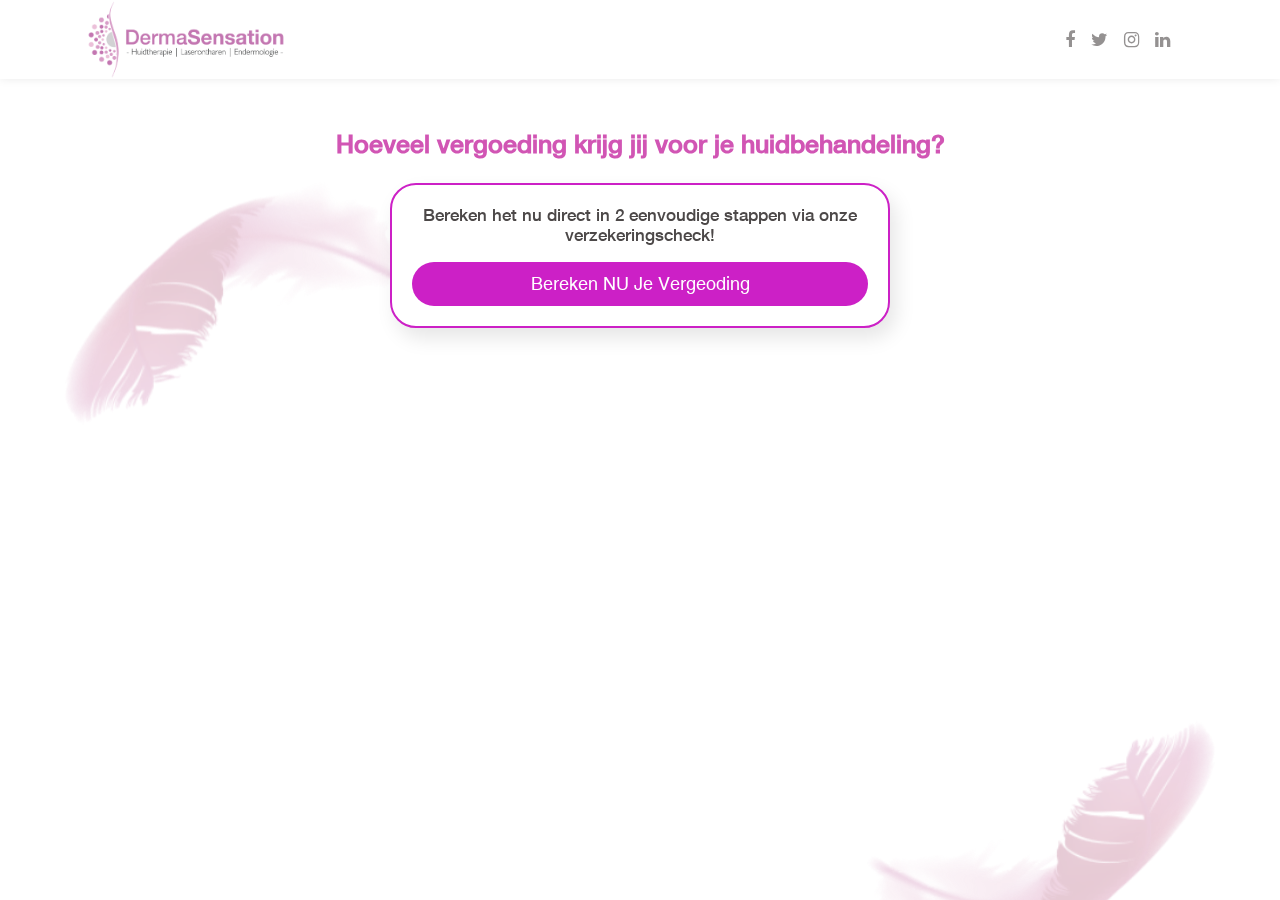
<file: index.html>
<!DOCTYPE html>
<html lang="en-US">
<head>
	<meta charset="UTF-8">
	<meta http-equiv="X-UA-Compatible" content="IE=edge">
	<meta name="viewport" content="width=device-width, initial-scale=1, maximum-scale=1">

	<!-- Site Title -->
	<title>Home - This is your site title</title>

	<meta name="author" content="Platonic IT">
	<meta name="description" content="">

	<!-- Vendor CSS -->
	<link rel="stylesheet" type="text/css" href="assets/css/vendor.min.css">
	
	<!-- Style CSS -->
	<link rel="stylesheet" type="text/css" href="style.css">	
	<!-- Responsive CSS -->
	<link rel="stylesheet" type="text/css" href="assets/css/responsive.css">
	<!-- Facebook Pixel Code -->
	<script>
	!function(f,b,e,v,n,t,s)
	{if(f.fbq)return;n=f.fbq=function(){n.callMethod?
	n.callMethod.apply(n,arguments):n.queue.push(arguments)};
	if(!f._fbq)f._fbq=n;n.push=n;n.loaded=!0;n.version='2.0';
	n.queue=[];t=b.createElement(e);t.async=!0;
	t.src=v;s=b.getElementsByTagName(e)[0];
	s.parentNode.insertBefore(t,s)}(window, document,'script',
	'https://connect.facebook.net/en_US/fbevents.js');
	fbq('init', '536990616460699');
	fbq('track', 'PageView');
	</script>
	<noscript><img height="1" width="1" style="display:none"
	src="https://www.facebook.com/tr?id=536990616460699&ev=PageView&noscript=1"
	/></noscript>
	<!-- End Facebook Pixel Code -->

	<!-- Global site tag (gtag.js) - Google Analytics -->
	<script async src="https://www.googletagmanager.com/gtag/js?id=UA-131858475-1"></script>
	<script>
	window.dataLayer = window.dataLayer || [];
	function gtag(){dataLayer.push(arguments);}
	gtag('js', new Date());

	gtag('config', 'UA-131858475-1');
	</script>
	
	<!-- Global site tag (gtag.js) - Google Ads: 853735768 -->
	<script async src="https://www.googletagmanager.com/gtag/js?id=AW-853735768"></script>
	<script>
	window.dataLayer = window.dataLayer || [];
	function gtag(){dataLayer.push(arguments);}
	gtag('js', new Date());

	gtag('config', 'AW-853735768');
	</script>

	<!-- Snap Pixel Code -->
	<script type='text/javascript'>
	(function(e,t,n){if(e.snaptr)return;var a=e.snaptr=function()
	{a.handleRequest?a.handleRequest.apply(a,arguments):a.queue.push(arguments)};
	a.queue=[];var s='script';r=t.createElement(s);r.async=!0;
	r.src=n;var u=t.getElementsByTagName(s)[0];
	u.parentNode.insertBefore(r,u);})(window,document,
	'https://sc-static.net/scevent.min.js');

	snaptr('init', 'df6e3667-cb63-461c-8358-9ea3060f6851', {
	'user_email': '__INSERT_USER_EMAIL__'
	});
	snaptr('track', 'PAGE_VIEW');
	</script>
	<!-- End Snap Pixel Code -->

</head>
<body>
	<!-- Header -->
	<header class="header-wrap">
		<div class="container">
			<nav class="navbar navbar-expand-lg navbar-light">
				<a class="navbar-brand" href="//www.dermasensation.nl/"><img src="assets/images/dermasensation-logo.png" alt="DermaSensation Logo"></a>
				<button class="navbar-toggler" type="button">
				  <span class="navbar-toggler-icon"></span>
				</button>
			  
				<div class="collapse navbar-collapse d-none d-sm-block" id="navbar">
					<ul class="social-menu ml-auto">
						<li><a target="_blank" href="//www.facebook.com/DermaSensation.nl"><i class="fa fa-facebook"></i></a></li>
						<li><a target="_blank" href="//twitter.com/dermasensation"><i class="fa fa-twitter"></i></a></li>
						<li><a target="_blank" href="//instagram.com/dermasensation"><i class="fa fa-instagram"></i></a></li>
						<li><a target="_blank" href="//www.linkedin.com/company/derma-sensation"><i class="fa fa-linkedin"></i></a></li>
					</ul>
				</div>
			</nav>
		</div>
	</header>

	<!-- Mobile Menu -->
	<div class="mobile-nav">
		<div class="mobile-nav-inner">
			<button class="close-btn navbar-close" type="button"><span>X</span> close menu</button>
			<ul class="social-menu d-flex justify-content-around">
				<li><a target="_blank" href="fb://profile/323635094402478"><i class="fa fa-facebook"></i></a></li>
				<li><a target="_blank" href="twitter://user?screen_name=dermasensation"><i class="fa fa-twitter"></i></a></li>
				<li><a target="_blank" href="//instagram.com/dermasensation"><i class="fa fa-instagram"></i></a></li>
				<li><a target="_blank" href="//www.linkedin.com/company/derma-sensation"><i class="fa fa-linkedin"></i></a></li>
			</ul>
		</div>
	</div>
	<!-- End of Mobile Menu -->
	<!-- End of Header -->

	<!-- Content -->
	<!-- feather bg -->
	<div class="feather1">
		<img src="assets/images/pink-feather.png" alt="feather background">
	</div>
	<div class="feather2">
		<img src="assets/images/pink-feather.png" alt="feather background">
	</div>

	<main class="main-content">
		<div class="container">
			<div class="row justify-content-center">
				<div class="col-lg-12">
					<h1 class="form-title">Hoeveel vergoeding krijg jij voor je huidbehandeling?</h1>
					<!-- Form -->
					<form action="rechtopvergoeding2019-verzekering.html" method="GET" class="form-box content-shadow">
						<h5>Bereken het nu direct in 2 eenvoudige stappen via onze verzekeringscheck!</h5>
						<div class="form-group text-center mb-0">
							<button type="submit" class="btn btn-block btn-lg btn-magenta">Bereken NU Je Vergeoding</button>
						</div>
					</form>
					<!-- End of Form -->
				</div>
			</div>
		</div>
	</main>
	<!-- End of Content -->


	<!-- Vendor JS -->
	<script type="text/javascript" src="assets/js/vendor.min.js"></script>
	<!-- Custom Scripts -->
	<script type="text/javascript" src="assets/js/scripts.js"></script>
</body>
</html>
</file>
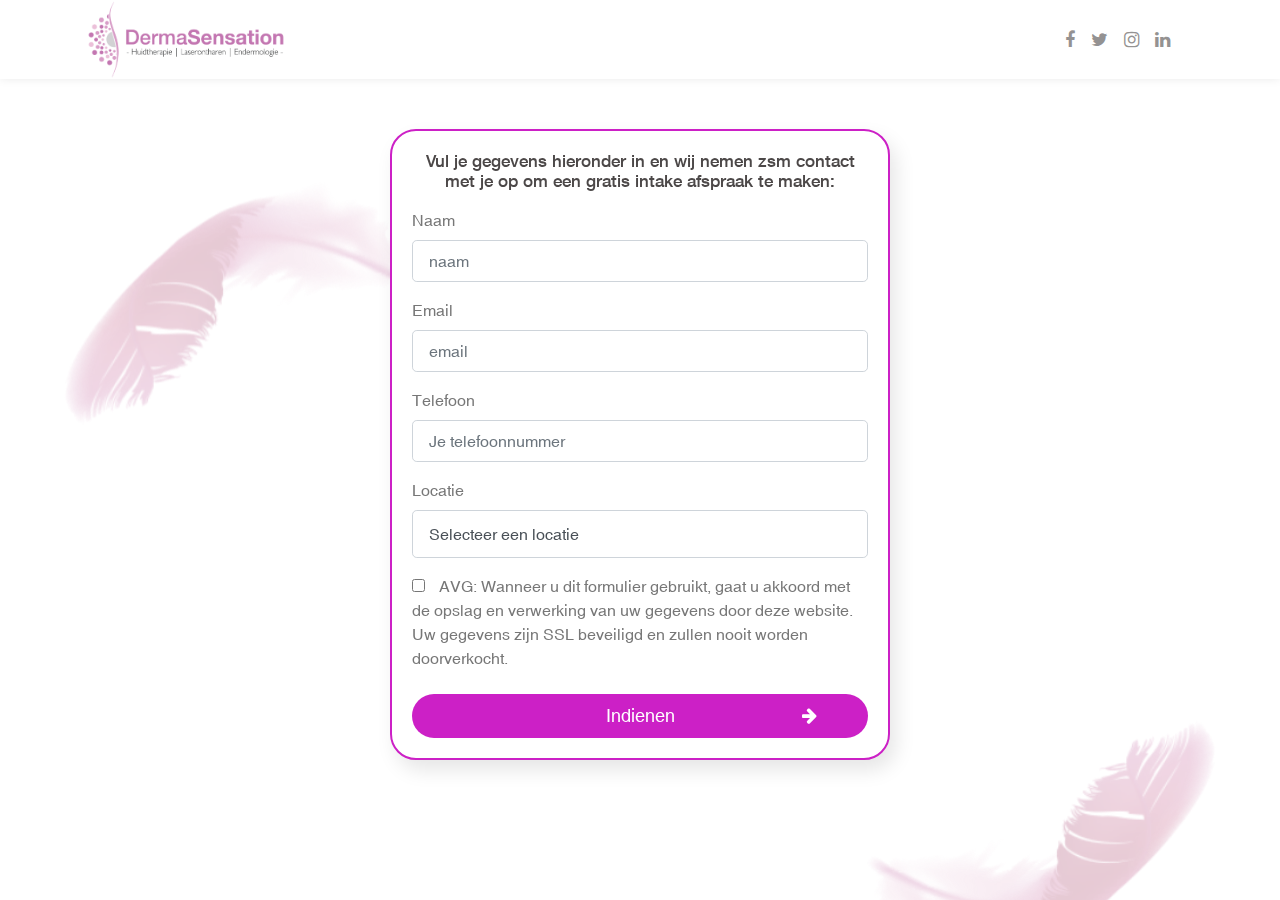
<file: rechtopvergoeding2019-aanvraag.html>
<!DOCTYPE html>
<html lang="en-US">
<head>
	<meta charset="UTF-8">
	<meta http-equiv="X-UA-Compatible" content="IE=edge">
	<meta name="viewport" content="width=device-width, initial-scale=1, maximum-scale=1">

	<!-- Site Title -->
	<title>Home - This is your site title</title>

	<meta name="author" content="Platonic IT">
	<meta name="description" content="">

	<!-- Vendor CSS -->
	<link rel="stylesheet" type="text/css" href="assets/css/vendor.min.css">
	
	<!-- Style CSS -->
	<link rel="stylesheet" type="text/css" href="style.css">	
	<!-- Responsive CSS -->
    <link rel="stylesheet" type="text/css" href="assets/css/responsive.css">

	<!-- Facebook Pixel Code -->
	<script>
    !function(f,b,e,v,n,t,s)
    {if(f.fbq)return;n=f.fbq=function(){n.callMethod?
    n.callMethod.apply(n,arguments):n.queue.push(arguments)};
    if(!f._fbq)f._fbq=n;n.push=n;n.loaded=!0;n.version='2.0';
    n.queue=[];t=b.createElement(e);t.async=!0;
    t.src=v;s=b.getElementsByTagName(e)[0];
    s.parentNode.insertBefore(t,s)}(window, document,'script',
    'https://connect.facebook.net/en_US/fbevents.js');
    fbq('init', '536990616460699');
    fbq('track', 'PageView');
    </script>
    <noscript><img height="1" width="1" style="display:none"
    src="https://www.facebook.com/tr?id=536990616460699&ev=PageView&noscript=1"
    /></noscript>
    <!-- End Facebook Pixel Code -->

    <!-- Global site tag (gtag.js) - Google Analytics -->
    <script async src="https://www.googletagmanager.com/gtag/js?id=UA-131858475-1"></script>
    <script>
    window.dataLayer = window.dataLayer || [];
    function gtag(){dataLayer.push(arguments);}
    gtag('js', new Date());

    gtag('config', 'UA-131858475-1');
    </script>
    
    <!-- Global site tag (gtag.js) - Google Ads: 853735768 -->
    <script async src="https://www.googletagmanager.com/gtag/js?id=AW-853735768"></script>
    <script>
    window.dataLayer = window.dataLayer || [];
    function gtag(){dataLayer.push(arguments);}
    gtag('js', new Date());

    gtag('config', 'AW-853735768');
    </script>

    <!-- Snap Pixel Code -->
    <script type='text/javascript'>
    (function(e,t,n){if(e.snaptr)return;var a=e.snaptr=function()
    {a.handleRequest?a.handleRequest.apply(a,arguments):a.queue.push(arguments)};
    a.queue=[];var s='script';r=t.createElement(s);r.async=!0;
    r.src=n;var u=t.getElementsByTagName(s)[0];
    u.parentNode.insertBefore(r,u);})(window,document,
    'https://sc-static.net/scevent.min.js');

    snaptr('init', 'df6e3667-cb63-461c-8358-9ea3060f6851', {
    'user_email': '__INSERT_USER_EMAIL__'
    });
    snaptr('track', 'PAGE_VIEW');
    </script>
    <!-- End Snap Pixel Code -->
</head>
<body>
	<!-- Header -->
	<header class="header-wrap">
		<div class="container">
			<nav class="navbar navbar-expand-lg navbar-light">
				<a class="navbar-brand" href="//www.dermasensation.nl/"><img src="assets/images/dermasensation-logo.png" alt="DermaSensation Logo"></a>
				<button class="navbar-toggler" type="button">
				  <span class="navbar-toggler-icon"></span>
				</button>
			  
				<div class="collapse navbar-collapse d-none d-sm-block" id="navbar">
					<ul class="social-menu ml-auto">
                        <li><a target="_blank" href="//www.facebook.com/DermaSensation.nl"><i class="fa fa-facebook"></i></a></li>
						<li><a target="_blank" href="//twitter.com/dermasensation"><i class="fa fa-twitter"></i></a></li>
						<li><a target="_blank" href="//instagram.com/dermasensation"><i class="fa fa-instagram"></i></a></li>
						<li><a target="_blank" href="//www.linkedin.com/company/derma-sensation"><i class="fa fa-linkedin"></i></a></li>
					</ul>
				</div>
			</nav>
		</div>
	</header>

	<!-- Mobile Menu -->
	<div class="mobile-nav">
		<div class="mobile-nav-inner">
			<button class="close-btn navbar-close" type="button"><span>X</span> close menu</button>
			<ul class="social-menu d-flex justify-content-around">
                <li><a target="_blank" href="fb://profile/323635094402478"><i class="fa fa-facebook"></i></a></li>
                <li><a target="_blank" href="//twitter.com/dermasensation"><i class="fa fa-twitter"></i></a></li>
                <li><a target="_blank" href="//instagram.com/dermasensation"><i class="fa fa-instagram"></i></a></li>
                <li><a target="_blank" href="//www.linkedin.com/company/derma-sensation"><i class="fa fa-linkedin"></i></a></li>
			</ul>
		</div>
	</div>
	<!-- End of Mobile Menu -->
	<!-- End of Header -->

    <!-- Content -->
 	<!-- feather bg -->
     <div class="feather1">
		<img src="assets/images/pink-feather.png" alt="feather background">
	</div>
	<div class="feather2">
		<img src="assets/images/pink-feather.png" alt="feather background">
	</div>
	<main class="main-content">
		<div class="container">
			<div class="row justify-content-center">
				<div class="col-lg-12">
					<!-- Form -->
					<form action="form-step-2.html" method="POST" class="form-box content-shadow">
						<h5>Vul je gegevens hieronder in en wij nemen zsm contact met je op om een gratis intake afspraak te maken:</h5>
                        <div class="form-group">
                            <label for="name">Naam</label>
                            <input class='form-control form-control-lg' type='text' name='naam' placeholder="naam"/>
                        </div>
                        <div class="form-group">
                                <label for="email">Email</label>
                                <input class='form-control form-control-lg' type='text' name='email' placeholder="email"/>
                        </div>
                        <div class="form-group">
                                <label for="name">Telefoon</label>
                                <input class='form-control form-control-lg' type='text' name='telefoon' placeholder="Je telefoonnummer"/>
                        </div>

                        <div class="form-group">
                                <label for="Location">Locatie</label>
                                <select class="form-control form-control-lg" name="locatie" id="locatie" required>
                                    <option value="">Selecteer een locatie</option>
                                    <option value="">Rotterdam</option>
                                    <option value="">Gouda</option>
                                </select>
                        </div>
                        <!-- <div class='form-group text-center'>
                                <p class='alert alert-success'>Mega goed nieuws voor de snelle beslissers! Dien direct je aanvraag in en krijg deze geweldige bonus erbij! Weg = weg!</p>
                        </div> -->

                        <div class="form-group checkbox">
                            <label for="privacy">
                                    <input class="checkbox" type="checkbox" name="privacy" id="privacy">
                                    AVG: Wanneer u dit formulier gebruikt, gaat u akkoord met de opslag en verwerking van uw gegevens door deze website. Uw gegevens zijn SSL beveiligd en zullen nooit worden doorverkocht.
                            </label>
                        </div>
                        

                        <div class="form-group text-center mb-0">
                                <button type="submit" class="btn btn-block btn-lg btn-magenta">Indienen <span class="icon"><i class="fa fa-arrow-right"></i></span></button>
                        </div>

                        <!-- Warning -->
                        <!--<div class='form-group text-center'>
                            <p class='alert alert-warning'>JAMMER! JE HEBT GEEN RECHT OP VERGOEDING VIA JE</p>
                        </div>

                        <div class="form-group text-center mb-0">
                            <button type="submit" class="btn btn-block btn-lg btn-magenta" style="margin-bottom: 10px;">Volgende Stap</button>
                        </div> -->
					</form>
					<!-- End of Form -->
				</div>
			</div>
		</div>
	</main>
	<!-- End of Content -->


	<!-- Vendor JS -->
	<script type="text/javascript" src="assets/js/vendor.min.js"></script>
	<!-- Custom Scripts -->
    <script type="text/javascript" src="assets/js/scripts.js"></script>
</body>
</html>
</file>
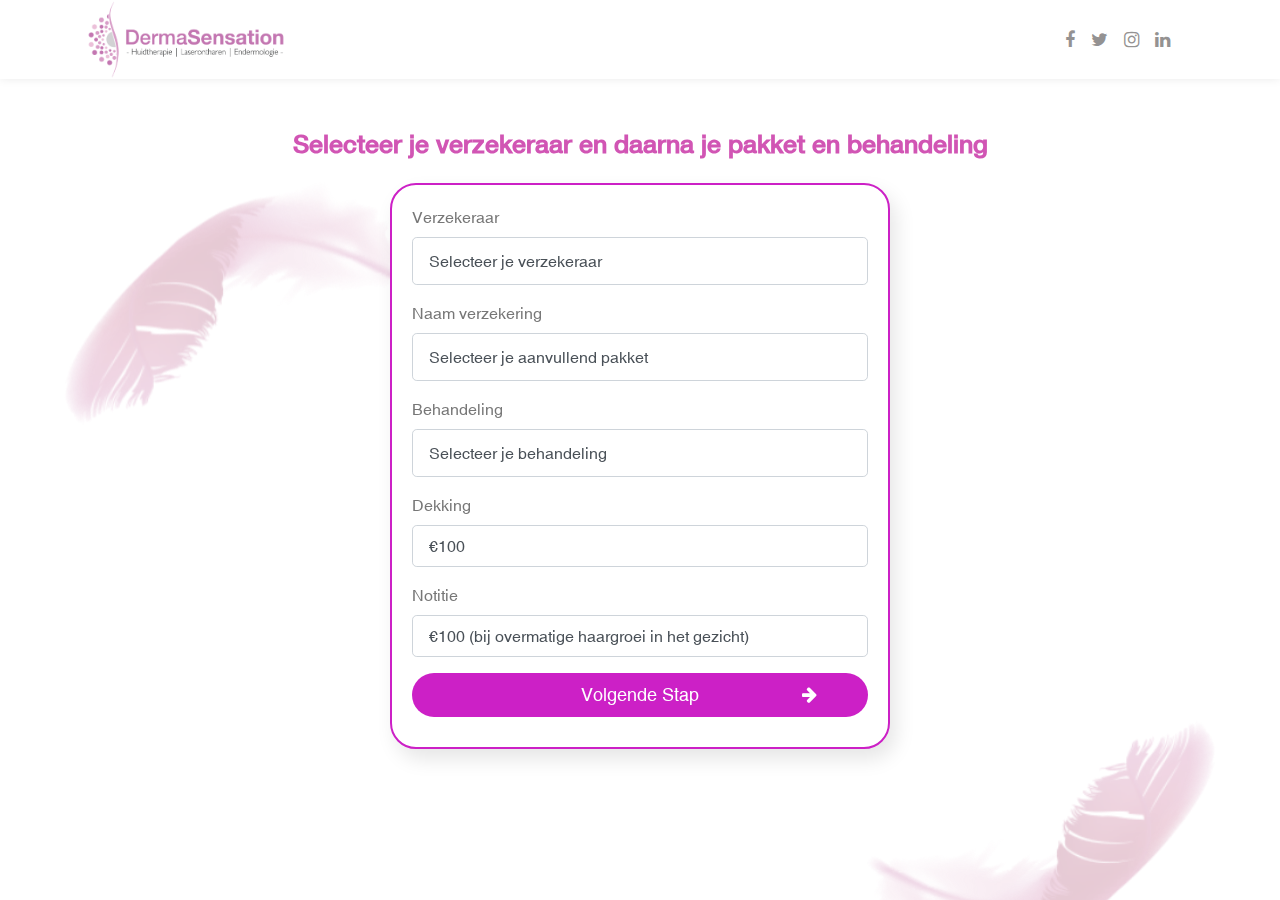
<file: rechtopvergoeding2019-verzekering.html>
<!DOCTYPE html>
<html lang="en-US">
<head>
	<meta charset="UTF-8">
	<meta http-equiv="X-UA-Compatible" content="IE=edge">
	<meta name="viewport" content="width=device-width, initial-scale=1, maximum-scale=1">

	<!-- Site Title -->
	<title>Home - This is your site title</title>

	<meta name="author" content="Platonic IT">
	<meta name="description" content="">

	<!-- Vendor CSS -->
	<link rel="stylesheet" type="text/css" href="assets/css/vendor.min.css">
	
	<!-- Style CSS -->
	<link rel="stylesheet" type="text/css" href="style.css">	
	<!-- Responsive CSS -->
    <link rel="stylesheet" type="text/css" href="assets/css/responsive.css">

	<!-- Facebook Pixel Code -->
	<script>
    !function(f,b,e,v,n,t,s)
    {if(f.fbq)return;n=f.fbq=function(){n.callMethod?
    n.callMethod.apply(n,arguments):n.queue.push(arguments)};
    if(!f._fbq)f._fbq=n;n.push=n;n.loaded=!0;n.version='2.0';
    n.queue=[];t=b.createElement(e);t.async=!0;
    t.src=v;s=b.getElementsByTagName(e)[0];
    s.parentNode.insertBefore(t,s)}(window, document,'script',
    'https://connect.facebook.net/en_US/fbevents.js');
    fbq('init', '536990616460699');
    fbq('track', 'PageView');
    </script>
    <noscript><img height="1" width="1" style="display:none"
    src="https://www.facebook.com/tr?id=536990616460699&ev=PageView&noscript=1"
    /></noscript>
    <!-- End Facebook Pixel Code -->

    <!-- Global site tag (gtag.js) - Google Analytics -->
    <script async src="https://www.googletagmanager.com/gtag/js?id=UA-131858475-1"></script>
    <script>
    window.dataLayer = window.dataLayer || [];
    function gtag(){dataLayer.push(arguments);}
    gtag('js', new Date());

    gtag('config', 'UA-131858475-1');
    </script>
    
    <!-- Global site tag (gtag.js) - Google Ads: 853735768 -->
    <script async src="https://www.googletagmanager.com/gtag/js?id=AW-853735768"></script>
    <script>
    window.dataLayer = window.dataLayer || [];
    function gtag(){dataLayer.push(arguments);}
    gtag('js', new Date());

    gtag('config', 'AW-853735768');
    </script>

    <!-- Snap Pixel Code -->
    <script type='text/javascript'>
    (function(e,t,n){if(e.snaptr)return;var a=e.snaptr=function()
    {a.handleRequest?a.handleRequest.apply(a,arguments):a.queue.push(arguments)};
    a.queue=[];var s='script';r=t.createElement(s);r.async=!0;
    r.src=n;var u=t.getElementsByTagName(s)[0];
    u.parentNode.insertBefore(r,u);})(window,document,
    'https://sc-static.net/scevent.min.js');

    snaptr('init', 'df6e3667-cb63-461c-8358-9ea3060f6851', {
    'user_email': '__INSERT_USER_EMAIL__'
    });
    snaptr('track', 'PAGE_VIEW');
    </script>
    <!-- End Snap Pixel Code -->
</head>
<body>
	<!-- Header -->
	<header class="header-wrap">
		<div class="container">
			<nav class="navbar navbar-expand-lg navbar-light">
				<a class="navbar-brand" href="//www.dermasensation.nl/"><img src="assets/images/dermasensation-logo.png" alt="DermaSensation Logo"></a>
				<button class="navbar-toggler" type="button">
				  <span class="navbar-toggler-icon"></span>
				</button>
			  
				<div class="collapse navbar-collapse d-none d-sm-block" id="navbar">
					<ul class="social-menu ml-auto">
                        <li><a target="_blank" href="//www.facebook.com/DermaSensation.nl"><i class="fa fa-facebook"></i></a></li>
						<li><a target="_blank" href="//twitter.com/dermasensation"><i class="fa fa-twitter"></i></a></li>
						<li><a target="_blank" href="//instagram.com/dermasensation"><i class="fa fa-instagram"></i></a></li>
						<li><a target="_blank" href="//www.linkedin.com/company/derma-sensation"><i class="fa fa-linkedin"></i></a></li>
					</ul>
				</div>
			</nav>
		</div>
	</header>

	<!-- Mobile Menu -->
	<div class="mobile-nav">
		<div class="mobile-nav-inner">
			<button class="close-btn navbar-close" type="button"><span>X</span> close menu</button>
			<ul class="social-menu d-flex justify-content-around">
                <li><a target="_blank" href="fb://profile/323635094402478"><i class="fa fa-facebook"></i></a></li>
                <li><a target="_blank" href="//twitter.com/dermasensation"><i class="fa fa-twitter"></i></a></li>
                <li><a target="_blank" href="//instagram.com/dermasensation"><i class="fa fa-instagram"></i></a></li>
                <li><a target="_blank" href="//www.linkedin.com/company/derma-sensation"><i class="fa fa-linkedin"></i></a></li>
			</ul>
		</div>
	</div>
	<!-- End of Mobile Menu -->
	<!-- End of Header -->

    <!-- Content -->
    <!-- Feather BG -->
	<div class="feather1">
		<img src="assets/images/pink-feather.png" alt="feather background">
	</div>
	<div class="feather2">
		<img src="assets/images/pink-feather.png" alt="feather background">
	</div>
	<main class="main-content">
		<div class="container">
			<div class="row justify-content-center">
				<div class="col-lg-12">
					<h1 class="form-title">Selecteer je verzekeraar en daarna je pakket en behandeling</h1>
					<!-- Form -->
					<form action="rechtopvergoeding2019-aanvraag.html" method="GET" class="form-box content-shadow">
						<!-- <h5>Bereken het nu direct in 2 eenvoudige stappen via onze verzekeringscheck!</h5> -->
                        <div class="form-group">
                            <label for="verzekeraar">Verzekeraar</label>
                            <select class="form-control form-control-lg" name="verzekeraar" id="verzekeraar" required>
                                <option value="">Selecteer je verzekeraar</option>
                                <option value="Aevitae">Aevitae</option>
                                <option value="Value 2">Value 2</option>
                                <option value="Value 3">Value 3</option>
                            </select>
                        </div>

                        <div class="form-group">
                            <label for="verzekering">Naam verzekering</label>
                            <select class="form-control form-control-lg" name="verzekering" id="verzekering" required>
                                <option value="">Selecteer je aanvullend pakket</option>
                                <option value="Basic">Basic</option>
                                <option value="Value 2">Value 2</option>
                                <option value="Value 3">Value 3</option>
                            </select>
                        </div>

                        <div class="form-group">
                            <label for="behandeling">Behandeling</label>
                            <select class="form-control form-control-lg" name="behandeling" id="behandeling" required>
                                <option value="">Selecteer je behandeling</option>
                                <option value="Laserontharen">Laserontharen</option>
                                <option value="Value 2">Value 2</option>
                                <option value="Value 3">Value 3</option>
                            </select>
                        </div>

                        <div class="form-group" id="details">
                            <label for='dekking' >Dekking</label>
                            <div class='form-control form-control-lg'>€100</div>
                            <input class='form-control form-control-lg' type='hidden' name='dekking' value='€100' />
                        </div>
                        <div class='form-group'>
                            <label for='notitie'>Notitie</label>
                            <div class='form-control form-control-lg'>€100 (bij overmatige haargroei in het gezicht)</div>
                        </div>

                        <!-- Warning -->
                        <!-- <div class='form-group text-center'>
                            <p class='alert alert-success'>gefeliciteerd! je hebt recht op vergoeding via je</p>
                        </div>
                        <div class='form-group text-center'>
                            <p class='alert alert-warning'>JAMMER! JE HEBT GEEN RECHT OP VERGOEDING VIA JE</p>
                        </div> -->

                        <div class="form-group text-center mb-0">
                            <button type="submit" class="btn btn-block btn-lg btn-magenta" style="margin-bottom: 10px;">Volgende Stap <span class="icon"><i class="fa fa-arrow-right"></i></button>
                        </div>
					</form>
					<!-- End of Form -->
				</div>
			</div>
		</div>
	</main>
	<!-- End of Content -->


	<!-- Vendor JS -->
	<script type="text/javascript" src="assets/js/vendor.min.js"></script>
	<!-- Custom Scripts -->
    <script type="text/javascript" src="assets/js/scripts.js"></script>
</body>
</html>
</file>
<file: style.css>
/*
Version: 1.0.1
Author: Platonic IT
Author URI: https://www.platonicit.com/
*/
/* ====================================================================
[TABLE OF CONTENTS]
-------------------
01. Global CSS
*/
/**
* ===================================
* = 01. Global CSS
* ===================================
*/
/* Font Face */
@font-face {
    font-family: 'Helvetica';
    src: url('assets/fonts/Helvetica.woff2') format('woff2'),
        url('assets/fonts/Helvetica.woff') format('woff');
    font-weight: normal;
    font-style: normal;
}

@font-face {
    font-family: 'Helvetica';
    src: url('assets/fonts/HelveticaNeue-Medium.woff2') format('woff2'),
        url('assets/fonts/HelveticaNeue-Medium.woff') format('woff');
    font-weight: 500;
    font-style: normal;
}

@font-face {
    font-family: 'Helvetica';
    src: url('assets/fonts/Helvetica-Bold.woff2') format('woff2'),
        url('assets/fonts/Helvetica-Bold.woff') format('woff');
    font-weight: bold;
    font-style: italic;
}

html, body {
    font-size: 100%;
}

body {
    font-family: 'Helvetica', sans-serif;
    color: #777;
    font-size: 14px;
}


.feather1 img {
    left: 5%;
    top:20%;
    position: fixed;
    width: 350px;
    transform: rotate(180deg);
    z-index: -999;
    opacity: 0.56;
}
.feather2 img {
    right: 5%;
    top:80%;
    position: fixed;
    width: 350px;
    z-index: -999;
    opacity: 0.56;
}

select { 
    -webkit-appearance: none;
    -moz-appearance: none;
    appearance: none;
    background-image: url(https://image.flaticon.com/icons/png/512/25/25623.png);
    background-position-x: calc(100% - 10px);
    background-size: 10px;
    background-repeat: no-repeat;
    background-position-y: center;
}

a:hover, a:focus {
    text-decoration: none;
}

input:focus, textarea:focus, button:focus, a:focus {
    outline: none;
}

button[type=submit], input[type=submit] {
    cursor: pointer;
}

ul {
    margin: 0;
    padding: 0;
    list-style: none;
}

h1, h2, h3, h4 {
	margin: 0 0 10px;
}

img {
    max-width: 100%;
}

.fa, .fas {
    padding-right: 0!important;
}

input, textarea {
    padding: 10px 15px;
    /* margin-bottom: 1em; */
}

input[type="button"]:hover, input[type="reset"]:hover, input[type="submit"]:hover, button[type="submit"]:hover, input[type="button"]:focus, input[type="reset"]:focus, input[type="submit"]:focus, button[type="submit"]:focus, .button:hover, body div.wpforms-container-full .wpforms-form input[type=submit]:hover, body div.wpforms-container-full .wpforms-form button[type=submit]:hover, body div.wpforms-container-full .wpforms-form .wpforms-page-button:hover {
    background-color: #a0109b;
}

.opacity-1 {
    opacity: 1!important;
}

.bg {
    background-color: #ddd;
    background-repeat: no-repeat;
    -webkit-background-size: cover;
    background-size: cover;
    background-position: center center;
}

.overlay {
    position: absolute;
    left: 0;
    top: 0;
    width: 100%;
    height: 100%;
    background-color: #000;
    opacity: 0.6;
}

.section-padding {
    padding: 80px 0;
}

.btn {
    border-radius: 25px;
    position: relative;
}

.btn .icon {
    position: absolute;
    right: 50px;
}

.btn:hover .icon {
    animation: bounceright 0.3s alternate ease infinite;
}

@keyframes bounceright {
  from {
    -webkit-transform: translateX(0);
  }
  to {
    -webkit-transform: translateX(3px);
  }
}

.btn-magenta {
    background: #CC20C6;
    color: #fff;
}

.btn-light {
    background: #fff!important;
    border: 0.5px solid #D1D1D1;
    box-shadow: 0 3px 6px rgba(0,0,0,0.1);
}

.form-box .alert {
    border-radius: 5px;
    text-transform: uppercase;
    font-size: 16px;
    font-weight: 500;
    border-width: 2px;
}

.form-box .btn {
    border-radius: 25px;
    font-size: 1.1rem;
}

.form-box .alert {
    color: #4C4848;
}

.form-box .alert-success {
    background: rgba(68,235,255,0.16);
    border: 2px solid #44ebff;
}

.form-box .alert-warning {
    background: #FFFFFC;
}

/* Topbar Style */
.header-wrap > .container {
    padding-left: 0;
    padding-right: 0;
}

.navbar-brand img {
    max-width: 200px;

}

.social-menu li {
    display: inline-block;
}

.social-menu li a {
    padding: 8px;
    display: block;
    font-size: 18px;
}

.navbar.navbar-light .navbar-nav .nav-link, .navbar a {
    color: rgba(76,72,72,0.6);
}

.navbar-light .navbar-nav .active>.nav-link, .navbar-light .navbar-nav .nav-item:hover .nav-link, .navbar a:hover {
    color:#CC20C6;
}

.navbar-collapse {
    padding-left: 16px;
    padding-right: 16px;
    position: absolute;
    top: 100%;
    left: 0;
    width: 100%;
    z-index: 9;
    background: #fff;
    box-shadow: 0 8px 25px rgba(0,0,0,0.1);
}


.header-wrap {
    box-shadow: 0 -1px 10px rgba(0,0,0,0.1);
}

.navbar-nav {
    padding: 8px 0;
}

.mobile-nav {
    position: fixed;
    top: 0;
    left: -200px;
    width: 300px;
    height: 100%;
    background: #fff;
    box-shadow: -1px 5px 5px rgba(0,0,0,0.1);
    z-index: 9;
    transition: all 0.25s;
    opacity: 0;
    visibility: hidden;
}

.mobile-nav .close-btn {
    display: block;
    width: 100%;
    background: #f8f8f8;
    padding: 16px;
    font-weight: 500;
    border: none;
    text-align: left;
    font-size: 15px;
    text-transform: uppercase;
}

.mobile-nav .close-btn span {
    font-size: 11px;
    display: inline-block;
    width: 16px;
    height: 16px;
    text-align: center;
    border: 1px solid;
    border-radius: 50%;
    margin-right: 4px;
    opacity: 0.8;
    line-height: 1.3;
    vertical-align: text-bottom;
}

.mobile-menu li {
    border-bottom: 1px solid rgba(0,0,0,0.035);
}

.mobile-menu li a {
    display: block;
    padding: 8px 16px;
    color: #555;
    font-size: 16px;
}


.mobile-nav .social-menu a {
    padding: 16px;
    color: #CC20C6;
}

.mobile-nav.active-mobile-nav {
    left: 0;
    opacity: 1;
    visibility: visible;
}

body.active-mobile-nav:after {
    position: absolute;
    left: 0;
    top: 0;
    width: 100%;
    height: 100%;
    content: '';
    background: #000;
    opacity: 0.7;
    transition: all 0.5s;
}


.navbar-light .navbar-toggler {
    border: none;
    background: transparent;
}


/* Content Style */
.main-content {
    padding: 50px 0;
}

.content-shadow {
    border: 2px solid #CC20C6;
    padding: 16px;
    box-shadow: 6px 10px 20px rgba(0,0,0,0.1);
    border-radius: 26px;
}



/* Form Style */
.form-box {
    padding: 20px;
    max-width: 500px;
    margin: 0 auto;
    background: #fff;
}

.form-title {
    font-size: 25px;
    text-align: center;
    margin-bottom: 24px;
    color: #D155B4;
    font-weight: 700;
}

.form-box h5 {
    font-size: 17px;
    color: #4C4848;
    text-align: center;
    margin-bottom: 16px;
}

.form-control-lg {
    font-size: 16px;
}

.form-box .form-control:disabled {
    background: transparent;
    resize: none;
}

.form-group .checkbox{
    margin-right: 10px; 
}



/* Responsive */
@media screen and (max-width: 768px) {
    .elementor-column-gap-default>.elementor-row>.elementor-column>.elementor-element-populated {
        padding: 0!important;
    }
    .navbar {
        padding-left: 0;
        padding-right: 0;
    }
    .social-menu {
        display: none;
    }
    .navbar-brand img {
        margin-left: 5%;
    }
    .feather1 img {
        display: none;
    }
    .feather2 img {
        right: 5%;
        top:80%;
        width: 250px;
        z-index: -999;
        opacity: 0.56;
    }
    .main-content {
        padding: 70px 0 180px;
    }

}
@media screen and (min-width: 768px) {
    body {
        font-size: 16px;
    }

    .navbar-collapse {
        position: relative;
        box-shadow: 0 0 0;
    }
    .social-menu {
        display: none;
    }
    .navbar, .navbar-nav, .navbar-brand {
        padding-top: 0;
        padding-bottom: 0;
    }
    .navbar-light .navbar-nav .nav-link {
        padding-top: 28px;
        padding-bottom: 24px;
        border-bottom: 5px solid transparent;
        padding-left: 1rem;
        padding-right: 1rem;
    }
    .navbar-light .navbar-nav .nav-item {
        position: relative;
    }
    .navbar-light .navbar-nav .nav-item::after {
        position: absolute;
        bottom: 0;
        left: 50%;
        height: 4px;
        width: 0;
        transition: all 0.5s;
        content: '';
        background: #38C910;
        transform: translateX(-50%)
    }
    .navbar-light .navbar-nav .nav-item.active::after, .navbar-light .navbar-nav .nav-item:hover::after {
        width: 100%;
    }
}

@media screen and (min-width: 990px) {
    body {
        font-size: 16px;
    }
    .form-control-lg {
        font-size: 15px;
    }
    .social-menu {
        display: inherit;
    }
}

@media screen and (min-width: 1199px) {
    .social-menu {
        display: inherit;
    }
    .form-control-lg {
        font-size: 16px;
    }
    .maplist {
        height: 550px;
    }
    .navbar-light .navbar-nav .nav-link {
        padding-left: 1.5rem;
        padding-right: 1.5rem;
    }
}
</file>
<file: assets/css/responsive.css>
/*======================
MEDIAM LAYOUT : 1280px.
=======================*/

@media only screen and (min-width: 992px) and (max-width: 1200px) {
    
}


/*=====================
TABLET LAYOUT : 768px.
=====================*/

@media only screen and (min-width: 768px) and (max-width: 991px) {
    
}

/*=====================
SMALL MOBILE LAYOUT : 320px.
=====================*/

@media only screen and (max-width: 767px) {
    
}


/*========================
LARGE MOBILE LAYOUT: 480px.
=========================*/

@media only screen and (min-width: 480px) and (max-width: 767px) {
    
}
</file>
